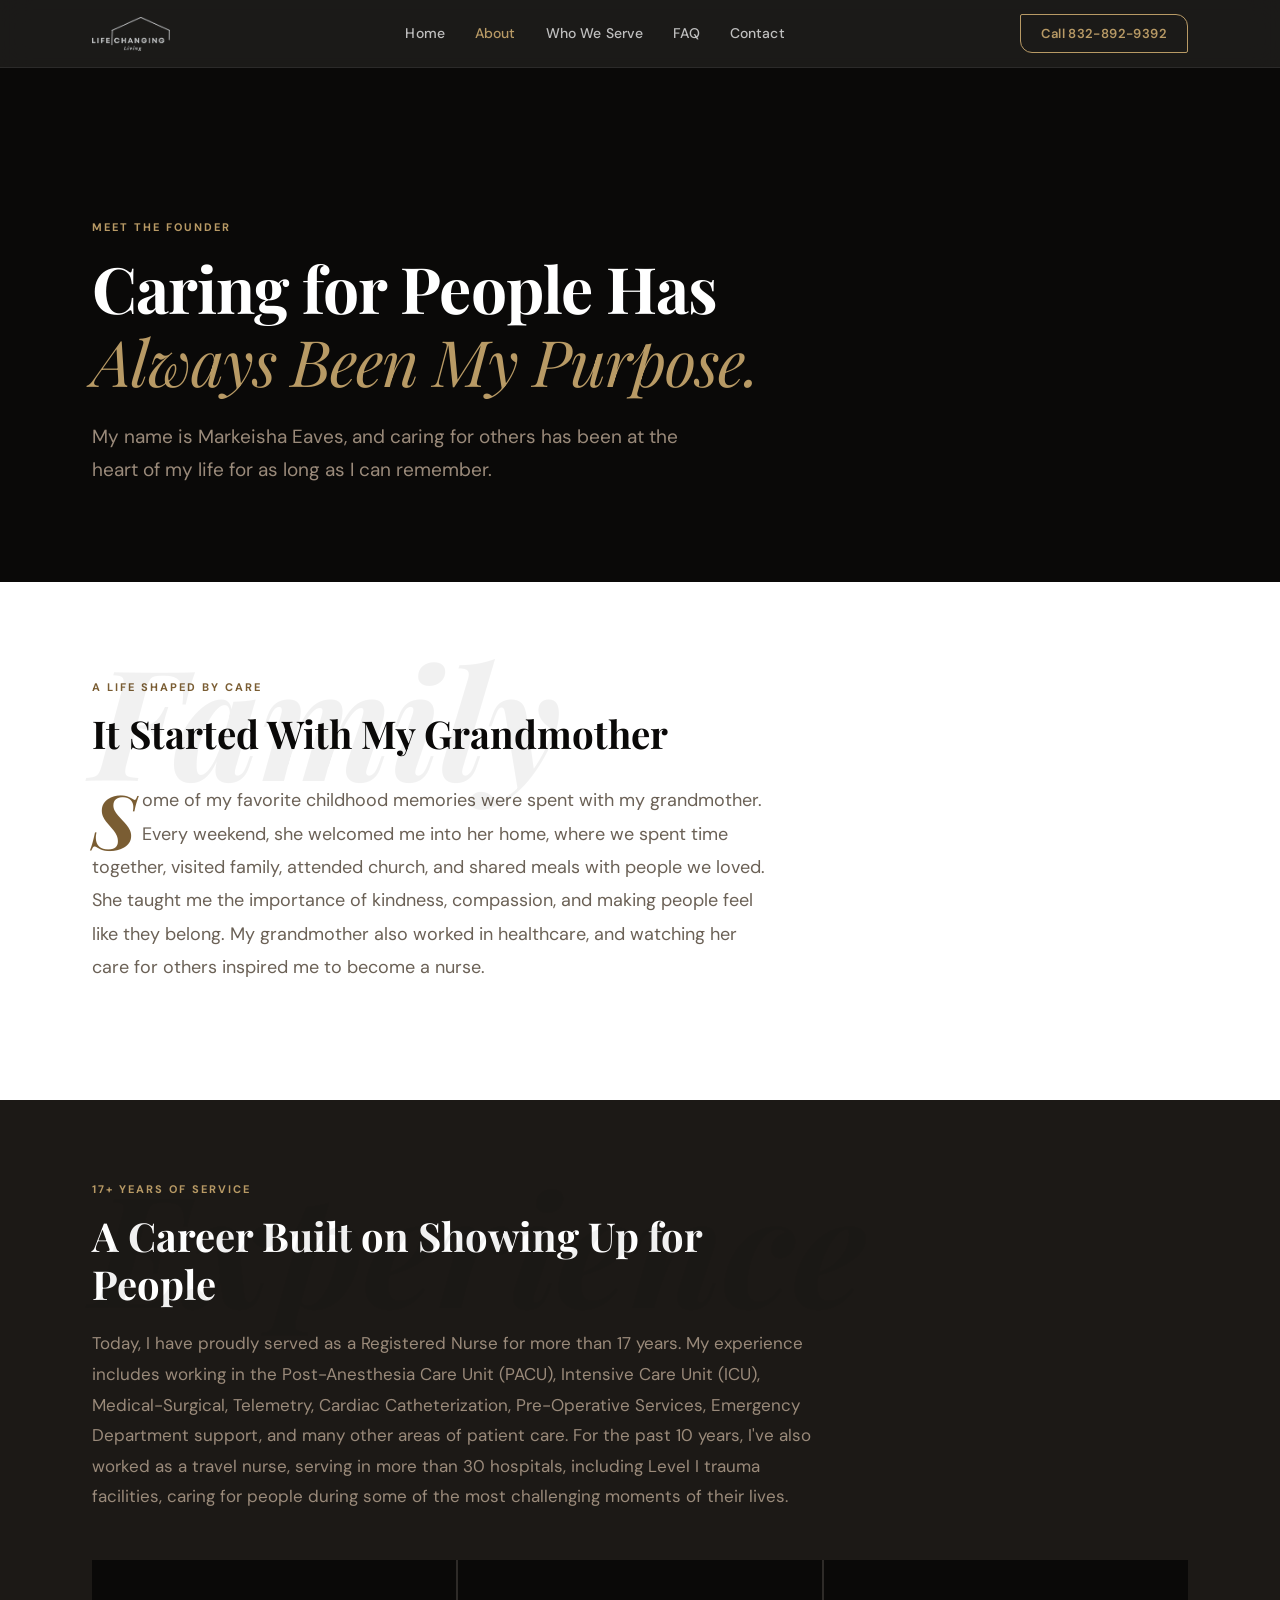
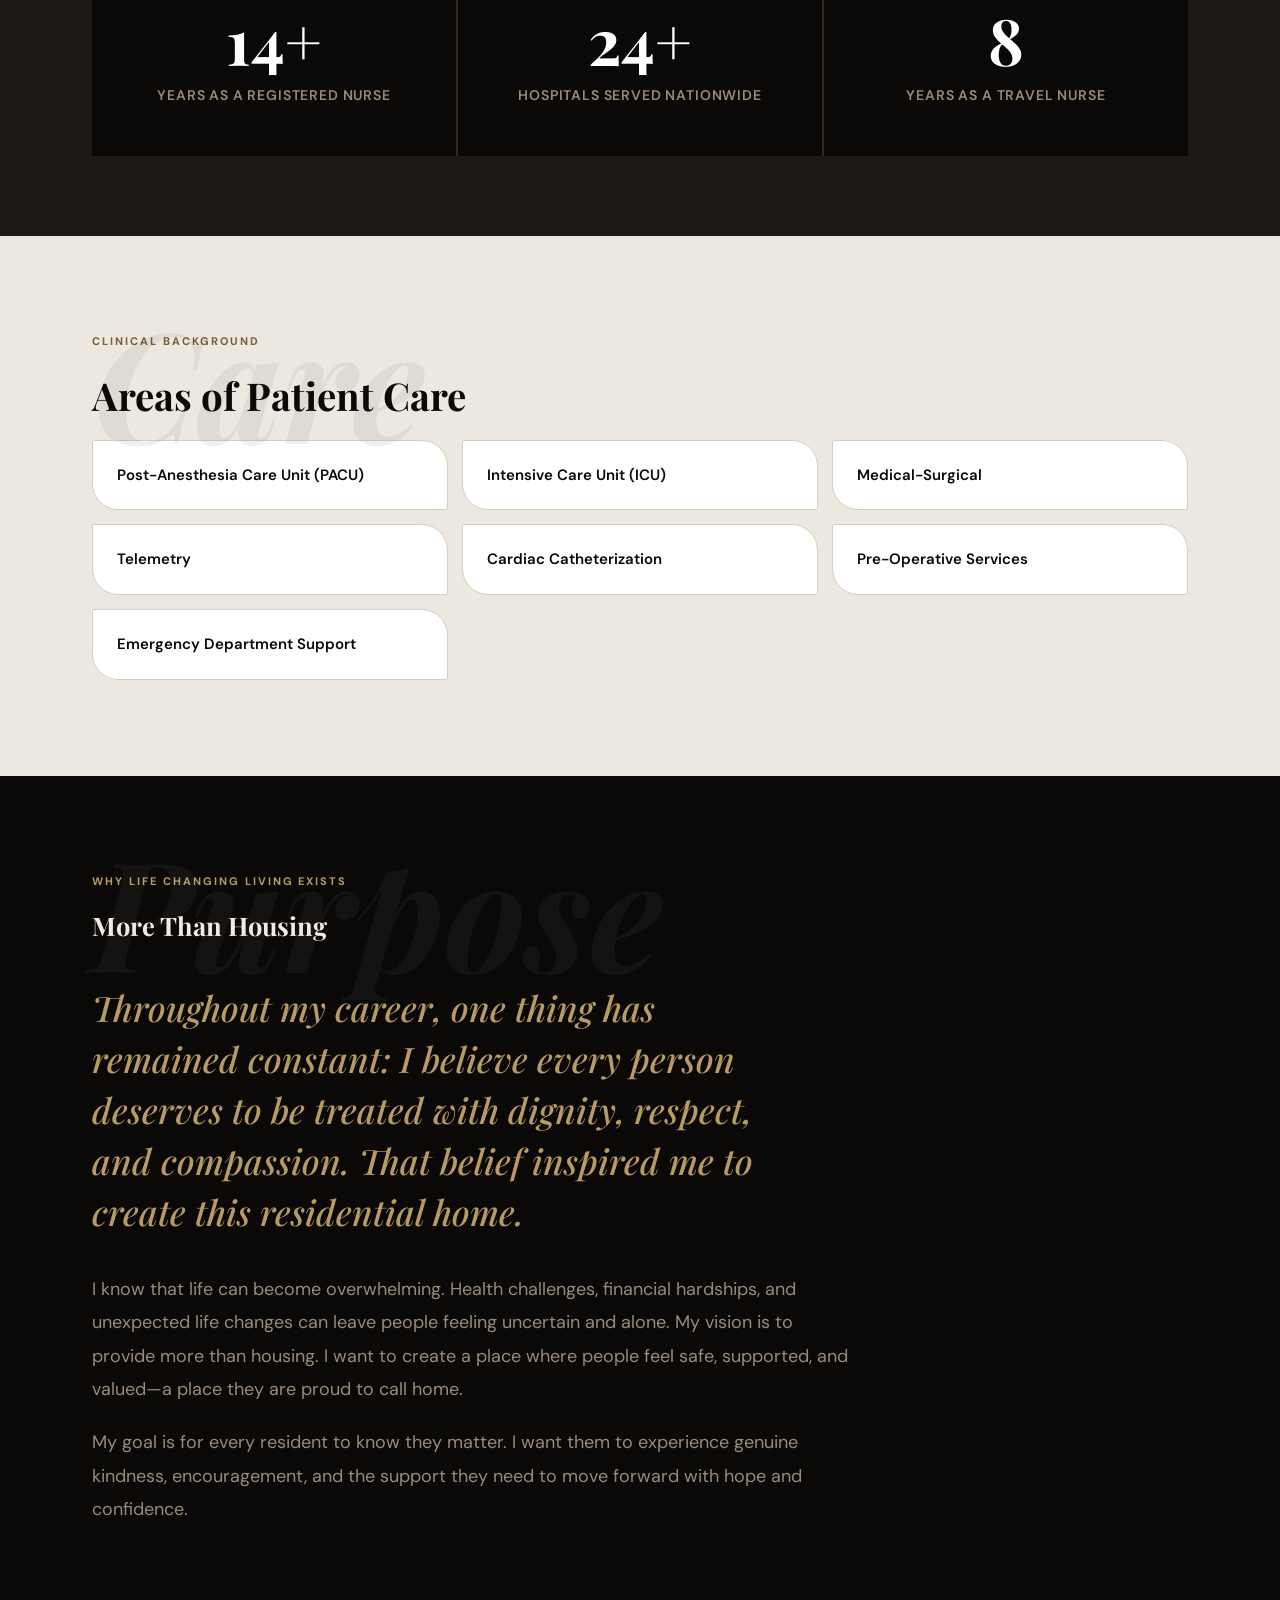
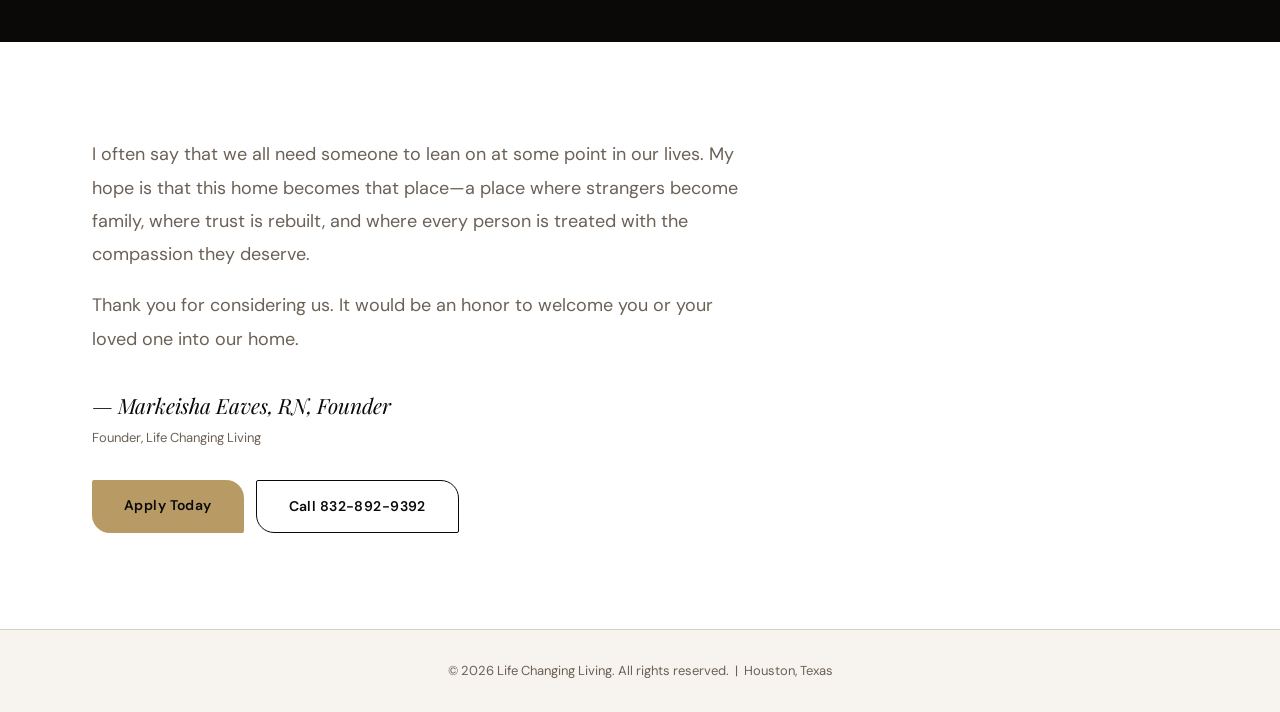
<file: about.html>
<!DOCTYPE html>
<html lang="en">
<head>
<meta charset="UTF-8">
<meta name="viewport" content="width=device-width, initial-scale=1.0">
<title>Meet Markeisha Eaves, RN — Founder | Life Changing Living</title>
<meta name="description" content="Markeisha Eaves, RN has spent 17+ years caring for people at their most vulnerable. Meet the founder of Life Changing Living and the story behind it.">
<link rel="canonical" href="https://www.lifechangingliving.com/about.html">
<meta name="theme-color" content="#0A0908">
<meta property="og:type" content="profile">
<meta property="og:site_name" content="Life Changing Living">
<meta property="og:title" content="Meet Markeisha Eaves, RN — Founder | Life Changing Living">
<meta property="og:description" content="17+ years as a Registered Nurse. The story of why Markeisha Eaves founded Life Changing Living.">
<meta property="og:image" content="https://www.lifechangingliving.com/images/logo.png">
<meta property="og:url" content="https://www.lifechangingliving.com/about.html">
<meta name="twitter:card" content="summary_large_image">
<meta name="twitter:title" content="Meet Markeisha Eaves, RN — Founder | Life Changing Living">
<meta name="twitter:description" content="17+ years as a Registered Nurse. The story of why Markeisha Eaves founded Life Changing Living.">
<link rel="icon" type="image/png" href="images/logo.png">
<link rel="apple-touch-icon" href="images/logo.png">
<link rel="preconnect" href="https://fonts.googleapis.com">
<link rel="preconnect" href="https://fonts.gstatic.com" crossorigin>
<link href="https://fonts.googleapis.com/css2?family=Playfair+Display:ital,wght@0,400;0,500;0,600;0,700;1,400;1,500&family=DM+Sans:opsz,wght@9..40,400;9..40,500;9..40,600;9..40,700&display=swap" rel="stylesheet">
<link rel="stylesheet" href="styles.css">
</head>

<body>

<div id="prog"></div>

<header>
  <nav>
    <a href="lifechangingliving.html#home"><img src="images/logo.png" alt="Life Changing Living" class="logo-img" width="700" height="306"></a>
    <div class="nav-links">
      <a href="lifechangingliving.html#home">Home</a>
      <a href="about.html" class="active">About</a>
      <a href="lifechangingliving.html#serve">Who We Serve</a>
      <a href="lifechangingliving.html#faq">FAQ</a>
      <a href="lifechangingliving.html#contact">Contact</a>
    </div>
    <div class="nav-right">
      <a class="nav-cta" href="lifechangingliving.html#contact">Call<span class="nav-cta-num"> 832-892-9392</span></a>
      <button class="menu-toggle" aria-label="Open menu" aria-expanded="false" aria-controls="mobile-menu">
        <span></span><span></span><span></span>
      </button>
    </div>
  </nav>
</header>

<div class="mobile-menu" id="mobile-menu">
  <button class="mobile-menu-close" aria-label="Close menu">&times;</button>
  <a href="lifechangingliving.html#home">Home</a>
  <a href="about.html" class="active">About</a>
  <a href="lifechangingliving.html#serve">Who We Serve</a>
  <a href="lifechangingliving.html#faq">FAQ</a>
  <a href="lifechangingliving.html#contact">Contact</a>
  <a class="btn btn-gold" href="lifechangingliving.html#contact">Call 832-892-9392</a>
</div>

<main>

<!-- ══ ABOUT HERO ══ -->
<section class="ahero" id="top">
  <div class="wrap">
    <div class="inner">
      <span class="eyebrow rev">Meet the Founder</span>
      <h1 class="rev d1">Caring for People Has <em>Always Been My Purpose.</em></h1>
      <p class="sub rev d2">My name is Markeisha Eaves, and caring for others has been at the heart of my life for as long as I can remember.</p>
    </div>
  </div>
</section>

<!-- ══ GRANDMOTHER STORY ══ -->
<section class="about-story">
  <div class="wrap">
    <div class="inner">
      <span class="eyebrow rev">A life shaped by care</span>
      <h2 class="rev d1 ghost-word" data-ghost="Family">It Started With My Grandmother</h2>
      <p class="lead rev d2">Some of my favorite childhood memories were spent with my grandmother. Every weekend, she welcomed me into her home, where we spent time together, visited family, attended church, and shared meals with people we loved. She taught me the importance of kindness, compassion, and making people feel like they belong. My grandmother also worked in healthcare, and watching her care for others inspired me to become a nurse.</p>
    </div>
  </div>
</section>

<!-- ══ NURSING CAREER / EXPERIENCE ══ -->
<section class="experience">
  <div class="wrap">
    <div class="exp-head">
      <span class="eyebrow rev">17+ years of service</span>
      <h2 class="rev d1 ghost-word" data-ghost="Experience">A Career Built on Showing Up for People</h2>
      <p class="rev d2">Today, I have proudly served as a Registered Nurse for more than 17 years. My experience includes working in the Post-Anesthesia Care Unit (PACU), Intensive Care Unit (ICU), Medical-Surgical, Telemetry, Cardiac Catheterization, Pre-Operative Services, Emergency Department support, and many other areas of patient care. For the past 10 years, I've also worked as a travel nurse, serving in more than 30 hospitals, including Level I trauma facilities, caring for people during some of the most challenging moments of their lives.</p>
    </div>
    <div class="sgrid-stats">
      <div class="stat-cell rev d3">
        <span class="stat-num" data-target="17" data-suffix="+">0+</span>
        <span class="stat-label">Years as a Registered Nurse</span>
      </div>
      <div class="stat-cell rev d4">
        <span class="stat-num" data-target="30" data-suffix="+">0+</span>
        <span class="stat-label">Hospitals Served Nationwide</span>
      </div>
      <div class="stat-cell rev d5">
        <span class="stat-num" data-target="10" data-suffix="">0</span>
        <span class="stat-label">Years as a Travel Nurse</span>
      </div>
    </div>
  </div>
</section>

<!-- ══ AREAS OF CARE ══ -->
<section class="care-areas">
  <div class="wrap">
    <span class="eyebrow rev">Clinical background</span>
    <h2 class="rev d1 ghost-word" data-ghost="Care">Areas of Patient Care</h2>
    <div class="care-grid rev d2">
      <div class="care-tag">Post-Anesthesia Care Unit (PACU)</div>
      <div class="care-tag">Intensive Care Unit (ICU)</div>
      <div class="care-tag">Medical-Surgical</div>
      <div class="care-tag">Telemetry</div>
      <div class="care-tag">Cardiac Catheterization</div>
      <div class="care-tag">Pre-Operative Services</div>
      <div class="care-tag">Emergency Department Support</div>
    </div>
  </div>
</section>

<!-- ══ MISSION / VISION ══ -->
<section class="mission">
  <div class="wrap">
    <div class="inner">
      <span class="eyebrow rev">Why Life Changing Living exists</span>
      <h2 class="rev d1 ghost-word" data-ghost="Purpose">More Than Housing</h2>
      <p class="mquote rev d2">Throughout my career, one thing has remained constant: I believe every person deserves to be treated with dignity, respect, and compassion. That belief inspired me to create this residential home.</p>
      <p class="rev d3">I know that life can become overwhelming. Health challenges, financial hardships, and unexpected life changes can leave people feeling uncertain and alone. My vision is to provide more than housing. I want to create a place where people feel safe, supported, and valued&mdash;a place they are proud to call home.</p>
      <p class="rev d3">My goal is for every resident to know they matter. I want them to experience genuine kindness, encouragement, and the support they need to move forward with hope and confidence.</p>
    </div>
  </div>
</section>

<!-- ══ CLOSING ══ -->
<section class="closing">
  <div class="wrap">
    <div class="inner">
      <p class="rev">I often say that we all need someone to lean on at some point in our lives. My hope is that this home becomes that place&mdash;a place where strangers become family, where trust is rebuilt, and where every person is treated with the compassion they deserve.</p>
      <p class="rev d1">Thank you for considering us. It would be an honor to welcome you or your loved one into our home.</p>
      <div class="sig rev d2">&mdash; Markeisha Eaves, RN, Founder<span>Founder, Life Changing Living</span></div>
      <div class="cta-row rev d3" style="margin-top:32px;">
        <a class="btn btn-gold" href="lifechangingliving.html#contact">Apply Today</a>
        <a class="btn btn-outline-dk" href="tel:8328929392">Call 832-892-9392</a>
      </div>
    </div>
  </div>
</section>

</main>

<footer>
  &copy; 2026 Life Changing Living. All rights reserved. &nbsp;|&nbsp; Houston, Texas
</footer>

<script src="script.js"></script>

</body>
</html>
</file>
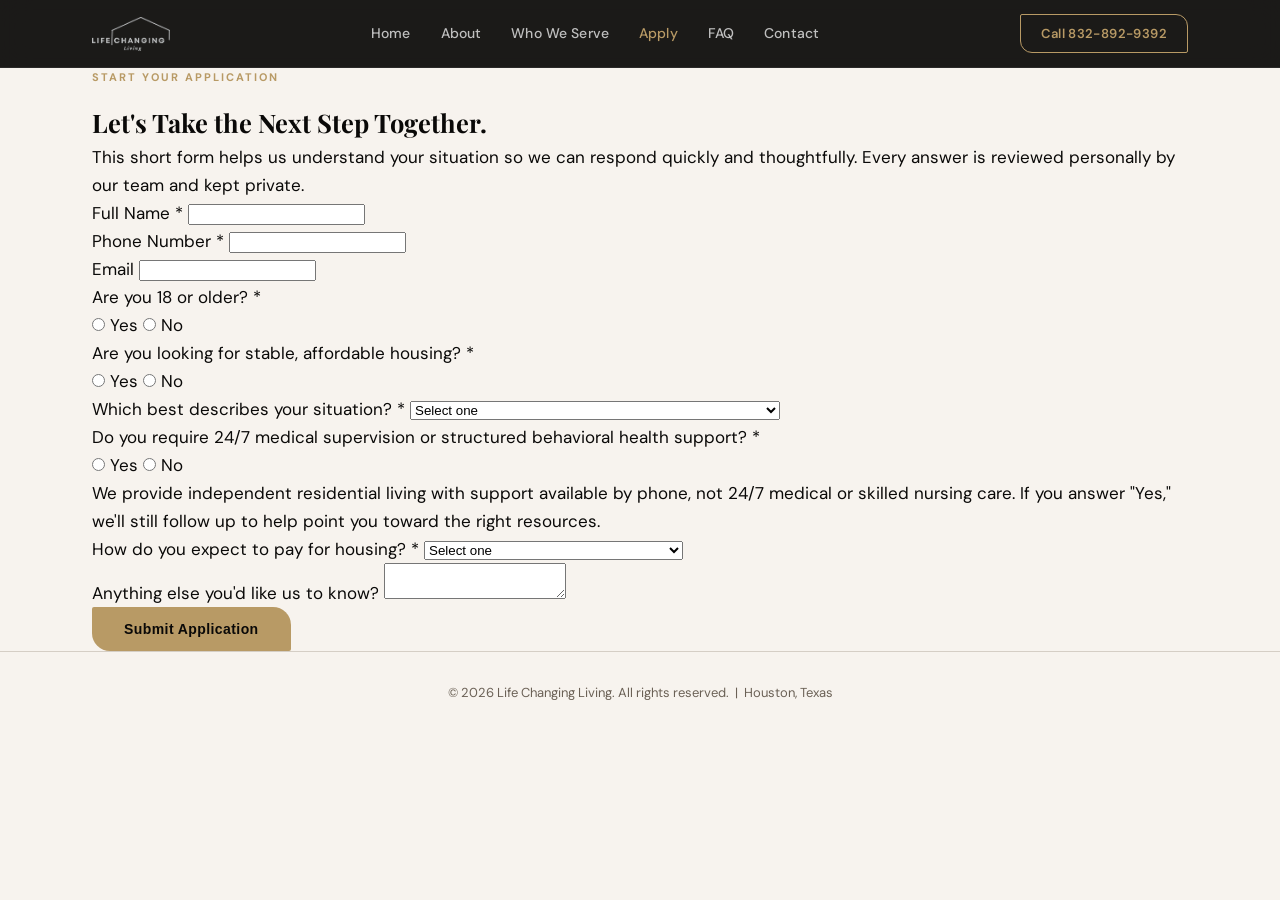
<file: apply.html>
<!DOCTYPE html>
<html lang="en">
<head>
<meta charset="UTF-8">
<meta name="viewport" content="width=device-width, initial-scale=1.0">
<title>Apply — Life Changing Living</title>
<meta name="description" content="Start your application for Life Changing Living, compassionate residential living in Houston, TX. A short form, reviewed personally by our team.">
<link rel="canonical" href="https://www.lifechangingliving.com/apply.html">
<meta name="theme-color" content="#0A0908">
<meta property="og:type" content="website">
<meta property="og:site_name" content="Life Changing Living">
<meta property="og:title" content="Apply — Life Changing Living">
<meta property="og:description" content="Start your application for Life Changing Living, compassionate residential living in Houston, TX.">
<meta property="og:image" content="https://www.lifechangingliving.com/images/logo.png">
<meta property="og:url" content="https://www.lifechangingliving.com/apply.html">
<meta name="twitter:card" content="summary_large_image">
<meta name="twitter:title" content="Apply — Life Changing Living">
<meta name="twitter:description" content="Start your application for Life Changing Living, compassionate residential living in Houston, TX.">
<link rel="icon" type="image/png" href="images/logo.png">
<link rel="apple-touch-icon" href="images/logo.png">
<link rel="preconnect" href="https://fonts.googleapis.com">
<link rel="preconnect" href="https://fonts.gstatic.com" crossorigin>
<link href="https://fonts.googleapis.com/css2?family=Playfair+Display:ital,wght@0,400;0,500;0,600;0,700;1,400;1,500&family=DM+Sans:opsz,wght@9..40,400;9..40,500;9..40,600;9..40,700&display=swap" rel="stylesheet">
<link rel="stylesheet" href="styles.css">
</head>

<body>

<div id="prog"></div>

<header>
  <nav>
    <a href="lifechangingliving.html#home"><img src="images/logo.png" alt="Life Changing Living" class="logo-img" width="700" height="306"></a>
    <div class="nav-links">
      <a href="lifechangingliving.html#home">Home</a>
      <a href="about.html">About</a>
      <a href="lifechangingliving.html#serve">Who We Serve</a>
      <a href="apply.html" class="active">Apply</a>
      <a href="lifechangingliving.html#faq">FAQ</a>
      <a href="lifechangingliving.html#contact">Contact</a>
    </div>
    <div class="nav-right">
      <a class="nav-cta" href="lifechangingliving.html#contact">Call<span class="nav-cta-num"> 832-892-9392</span></a>
      <button class="menu-toggle" aria-label="Open menu" aria-expanded="false" aria-controls="mobile-menu">
        <span></span><span></span><span></span>
      </button>
    </div>
  </nav>
</header>

<div class="mobile-menu" id="mobile-menu">
  <button class="mobile-menu-close" aria-label="Close menu">&times;</button>
  <a href="lifechangingliving.html#home">Home</a>
  <a href="about.html">About</a>
  <a href="lifechangingliving.html#serve">Who We Serve</a>
  <a href="apply.html" class="active">Apply</a>
  <a href="lifechangingliving.html#faq">FAQ</a>
  <a href="lifechangingliving.html#contact">Contact</a>
  <a class="btn btn-gold" href="lifechangingliving.html#contact">Call 832-892-9392</a>
</div>

<main>

<!-- ══ APPLY HERO ══ -->
<section class="apply-hero">
  <div class="wrap">
    <div class="inner">
      <span class="eyebrow rev">Start your application</span>
      <h1 class="rev d1">Let's Take the Next Step Together.</h1>
      <p class="sub rev d2">This short form helps us understand your situation so we can respond quickly and thoughtfully. Every answer is reviewed personally by our team and kept private.</p>
    </div>
  </div>
</section>

<!-- ══ APPLICATION FORM ══ -->
<section class="apply-section">
  <div class="wrap">
    <form class="apply-form-card rev" id="apply-form">

      <div class="field">
        <label for="f-name">Full Name <span class="form-required">*</span></label>
        <input type="text" id="f-name" name="full_name" required>
      </div>

      <div class="field">
        <label for="f-phone">Phone Number <span class="form-required">*</span></label>
        <input type="tel" id="f-phone" name="phone" required>
      </div>

      <div class="field">
        <label for="f-email">Email</label>
        <input type="email" id="f-email" name="email">
      </div>

      <div class="field">
        <label>Are you 18 or older? <span class="form-required">*</span></label>
        <div class="radio-group">
          <label class="radio-option"><input type="radio" name="is_adult" value="yes" required> Yes</label>
          <label class="radio-option"><input type="radio" name="is_adult" value="no"> No</label>
        </div>
      </div>

      <div class="field">
        <label>Are you looking for stable, affordable housing? <span class="form-required">*</span></label>
        <div class="radio-group">
          <label class="radio-option"><input type="radio" name="seeking_stable_housing" value="yes" required> Yes</label>
          <label class="radio-option"><input type="radio" name="seeking_stable_housing" value="no"> No</label>
        </div>
      </div>

      <div class="field">
        <label for="f-situation">Which best describes your situation? <span class="form-required">*</span></label>
        <select id="f-situation" name="situation" required>
          <option value="" disabled selected>Select one</option>
          <option value="fixed_income">Living on a fixed income</option>
          <option value="post_incarceration">Rebuilding after incarceration</option>
          <option value="mental_health_recovery">Navigating mental health recovery</option>
          <option value="health_or_life_transition">Recovering from health challenges or a major life transition</option>
          <option value="other">Other</option>
        </select>
      </div>

      <div class="field">
        <label>Do you require 24/7 medical supervision or structured behavioral health support? <span class="form-required">*</span></label>
        <div class="radio-group">
          <label class="radio-option"><input type="radio" name="needs_247_care" value="yes" required> Yes</label>
          <label class="radio-option"><input type="radio" name="needs_247_care" value="no"> No</label>
        </div>
        <p class="hint">We provide independent residential living with support available by phone, not 24/7 medical or skilled nursing care. If you answer "Yes," we'll still follow up to help point you toward the right resources.</p>
      </div>

      <div class="field">
        <label for="f-funding">How do you expect to pay for housing? <span class="form-required">*</span></label>
        <select id="f-funding" name="funding_source" required>
          <option value="" disabled selected>Select one</option>
          <option value="social_security">Social Security</option>
          <option value="ssi">Supplemental Security Income (SSI)</option>
          <option value="ssdi">Social Security Disability Income (SSDI)</option>
          <option value="pension">Retirement / Pension</option>
          <option value="railroad">Railroad Benefits</option>
          <option value="survivor_spouse">Survivor Spouse Benefits</option>
          <option value="disabled_adult">Disabled Adult Benefits</option>
          <option value="veterans">Veterans Benefits</option>
          <option value="private_pay">Private Pay / Cash</option>
          <option value="not_sure">Not sure yet</option>
        </select>
      </div>

      <div class="field">
        <label for="f-notes">Anything else you'd like us to know?</label>
        <textarea id="f-notes" name="notes"></textarea>
      </div>

      <div class="apply-submit-row">
        <button type="submit" class="btn btn-gold">Submit Application</button>
      </div>

      <div class="form-status" id="apply-form-status"></div>
    </form>
  </div>
</section>

</main>

<footer>
  &copy; 2026 Life Changing Living. All rights reserved. &nbsp;|&nbsp; Houston, Texas
</footer>

<script src="script.js"></script>

</body>
</html>
</file>
<file: styles.css>
:root{
  --ink:#0A0908; --ink2:#1C1916;
  --white:#FFFFFF; --cream:#F7F3EE; --cream2:#EDE8DF;
  --gray:#6B6156; --line:#D5CEC5; --line-dk:rgba(255,255,255,0.12);
  --gold:#B89A65; --gold-h:#9A7E50; --gold-dk:#7A5D33;
  --on-dk:#F0EBE3; --on-dk2:#9A8A7A;
  --max:1160px;
}
*,*::before,*::after{box-sizing:border-box;margin:0;}
html{scroll-behavior:smooth;}
body{
  font-family:'DM Sans',sans-serif; font-size:17px; line-height:1.65;
  color:var(--ink); background:var(--cream); -webkit-font-smoothing:antialiased;
}
h1,h2,h3{font-family:'Playfair Display',serif;}
a{color:inherit;}
img{max-width:100%;display:block;}
.wrap{max-width:var(--max);margin:0 auto;padding:0 32px;}

/* scroll progress bar */
#prog{position:fixed;top:0;left:0;height:3px;background:var(--gold);width:0;z-index:999;transition:width 0.1s linear;}

/* nav */
header{
  position:sticky;top:0;z-index:40;
  background:rgba(10,9,8,0.93);
  backdrop-filter:blur(14px);-webkit-backdrop-filter:blur(14px);
  border-bottom:1px solid rgba(255,255,255,0.07);
}
nav{
  display:flex;align-items:center;justify-content:space-between;
  padding:14px 32px;max-width:var(--max);margin:0 auto;
}
.logo-img{height:34px;width:auto;display:block;filter:invert(1);}
.nav-links{display:flex;gap:30px;}
.nav-links a{
  text-decoration:none;color:rgba(255,255,255,0.72);
  font-size:14px;font-weight:500;transition:color .2s;letter-spacing:.01em;
}
.nav-links a:hover{color:#fff;}
.nav-links a.active{color:var(--gold);}
.nav-right{display:flex;align-items:center;gap:20px;}
.nav-cta{
  border:1px solid var(--gold);color:var(--gold);padding:8px 20px;
  font-size:13px;font-weight:600;text-decoration:none;letter-spacing:.03em;
  transition:background .2s,color .2s;
  border-radius:2px 12px 2px 12px;
}

/* ── MOBILE MENU ── */
.menu-toggle{
  display:none;background:none;border:none;cursor:pointer;padding:8px;
  flex-direction:column;justify-content:center;gap:5px;width:36px;height:36px;
}
.menu-toggle span{display:block;width:100%;height:2px;background:#fff;transition:transform .3s ease,opacity .2s ease;}
.menu-toggle.open span:nth-child(1){transform:translateY(7px) rotate(45deg);}
.menu-toggle.open span:nth-child(2){opacity:0;}
.menu-toggle.open span:nth-child(3){transform:translateY(-7px) rotate(-45deg);}
.mobile-menu{
  position:fixed;inset:0;z-index:100;
  background:rgba(10,9,8,0.98);
  display:flex;flex-direction:column;align-items:center;justify-content:center;gap:26px;
  opacity:0;pointer-events:none;transform:translateY(-10px);
  transition:opacity .3s ease,transform .3s ease;
}
.mobile-menu.open{opacity:1;pointer-events:auto;transform:translateY(0);}
.mobile-menu-close{
  position:absolute;top:20px;right:20px;background:none;border:none;
  color:#fff;font-size:34px;line-height:1;cursor:pointer;padding:10px;
}
.mobile-menu a{
  font-family:'Playfair Display',serif;font-size:26px;font-weight:500;
  color:#fff;text-decoration:none;letter-spacing:.01em;
}
.mobile-menu a:hover,.mobile-menu a.active{color:var(--gold);}
.mobile-menu a.btn{
  font-family:'DM Sans',sans-serif;font-size:14px;margin-top:10px;
}
body.menu-open{overflow:hidden;}
@media(max-width:900px){
  .menu-toggle{display:flex;}
}
.nav-cta:hover{background:var(--gold);color:var(--ink);}

/* Gold on light backgrounds fails WCAG AA (2.2-2.7:1) — use a darker shade there */
.features .eyebrow,.founder .eyebrow,.why .eyebrow,.steps .eyebrow,.contact .eyebrow,
.about-story .eyebrow,.care-areas .eyebrow{color:var(--gold-dk);}

/* buttons — same carved-corner signature as the photo shapes: one arch
   corner pair (top-right/bottom-left), sharp on the other pair */
.btn{
  display:inline-block;text-decoration:none;font-weight:600;
  font-size:14px;padding:14px 32px;letter-spacing:.03em;
  border-radius:2px 18px 2px 18px;
  transition:transform .2s,box-shadow .2s,background .2s,color .2s;border:none;cursor:pointer;
}
.btn-gold{background:var(--gold);color:var(--ink);}
.btn-gold:hover{background:var(--gold-h);transform:translateY(-2px);box-shadow:0 8px 28px rgba(184,154,101,.4);}
.btn-outline-lt{border:1px solid rgba(255,255,255,.45);color:#fff;background:transparent;}
.btn-outline-lt:hover{background:rgba(255,255,255,.1);transform:translateY(-2px);}
.btn-outline-dk{border:1px solid var(--ink);color:var(--ink);background:transparent;}
.btn-outline-dk:hover{background:var(--ink);color:var(--cream);transform:translateY(-2px);}
.cta-row{display:flex;gap:12px;flex-wrap:wrap;}

/* eyebrow */
.eyebrow{
  font-family:'DM Sans',sans-serif;font-size:11px;font-weight:700;
  letter-spacing:.18em;text-transform:uppercase;color:var(--gold);
  display:block;margin-bottom:14px;
}

/* reveal */
.rev{opacity:0;transform:translateY(22px);transition:opacity .75s cubic-bezier(.2,.8,.2,1),transform .75s cubic-bezier(.2,.8,.2,1);}
.rev.in{opacity:1;transform:translateY(0);}
.d1{transition-delay:.1s;}.d2{transition-delay:.2s;}.d3{transition-delay:.3s;}.d4{transition-delay:.4s;}.d5{transition-delay:.5s;}
@media(prefers-reduced-motion:reduce){.rev{opacity:1;transform:none;transition:none;}}

/* ── HERO ── */
.hero{
  position:relative;height:100vh;min-height:640px;
  display:flex;align-items:flex-end;overflow:hidden;
}
.hvid{position:absolute;inset:0;z-index:0;overflow:hidden;}
.hvid iframe{
  position:absolute;top:50%;left:50%;
  width:177.78vh;height:56.25vw;
  min-width:100%;min-height:100%;
  transform:translate(-50%,-50%);
  pointer-events:none;border:none;
}
.hovl{
  position:absolute;inset:0;z-index:1;
  background:linear-gradient(to bottom, rgba(0,0,0,0.55) 0%, rgba(0,0,0,0.15) 25%, rgba(8,6,4,.12) 50%, rgba(8,6,4,.78) 75%, rgba(8,6,4,.93) 100%);
}
.hcontent{
  position:relative;z-index:2;width:100%;
  padding:0 32px 80px;max-width:calc(var(--max) + 64px);margin:0 auto;
}
.hero h1{
  font-size:clamp(2.6rem,5.8vw,5.2rem);font-weight:700;
  line-height:1.06;color:#fff;letter-spacing:-.02em;
  max-width:820px;margin-bottom:20px;
}
.hero h1 em{font-style:italic;font-weight:400;}
.hero .sub{
  font-size:17px;color:rgba(255,255,255,.8);
  max-width:520px;margin-bottom:16px;line-height:1.65;
}
.hero-loc{
  display:inline-flex;align-items:center;gap:8px;
  color:var(--gold);font-size:13px;font-weight:600;
  letter-spacing:.05em;margin-bottom:32px;
}
.hero-loc::before{content:"";font-size:14px;}

/* ── PAIN ── */
.pain{background:var(--ink2);color:var(--on-dk);padding:96px 0;}
.pain .sh{max-width:640px;margin-bottom:52px;}
.pain h2{font-size:clamp(1.9rem,3.2vw,2.7rem);color:#fff;margin-top:10px;line-height:1.2;}
.pcards{display:grid;grid-template-columns:repeat(3,1fr);gap:20px;margin-bottom:60px;}
.pcard{
  border:1px solid var(--line-dk);padding:32px;
  border-radius:0 48px 0 48px / 0 36px 0 36px;
  transition:border-color .3s,transform .3s;
}
.pcard:hover{border-color:rgba(255,255,255,.28);transform:translateY(-4px);}
.pcard-accent{width:32px;height:2px;background:var(--gold);margin-bottom:20px;}
.pcard h3{font-family:'DM Sans',sans-serif;font-size:16px;font-weight:700;color:#fff;margin-bottom:10px;}
.pcard p{font-size:14.5px;color:var(--on-dk2);line-height:1.65;}
.pquote{
  border-top:1px solid rgba(255,255,255,.14);padding-top:52px;
  font-family:'Playfair Display',serif;font-style:italic;font-weight:500;
  font-size:clamp(1.4rem,2.8vw,2.1rem);color:#fff;max-width:800px;line-height:1.45;
}

/* ── FEATURES ── */
.features{background:var(--cream);padding:96px 0;}
.features .sh{max-width:580px;margin-bottom:52px;}
.features h2{font-size:clamp(1.9rem,3vw,2.5rem);margin-top:10px;line-height:1.2;color:var(--ink);}
.fgrid{display:grid;grid-template-columns:repeat(3,1fr);gap:18px;}
.fcard{
  background:var(--white);border:1px solid var(--line);padding:30px;
  transition:box-shadow .3s,transform .3s;
}
.fcard:hover{box-shadow:0 12px 40px rgba(10,9,8,.1);transform:translateY(-4px);}
.fnum{
  font-family:'Playfair Display',serif;font-size:52px;font-weight:700;
  color:var(--line);line-height:1;margin-bottom:14px;
}
.fcard h3{font-family:'DM Sans',sans-serif;font-size:15px;font-weight:700;margin-bottom:8px;color:var(--ink);}
.fcard p{font-size:14px;color:var(--gray);line-height:1.65;}

/* ── DAILY LIFE ── */
.daily{background:var(--ink);color:var(--on-dk);padding:96px 0;}
.daily .inner{max-width:720px;}
.daily h2{font-size:clamp(1.9rem,3.2vw,2.7rem);color:#fff;margin-top:10px;margin-bottom:24px;line-height:1.2;}
.daily p{font-size:17px;color:var(--on-dk2);line-height:1.8;margin-bottom:18px;}
.daily-closer{
  font-family:'Playfair Display',serif;font-style:italic;
  font-size:clamp(1.3rem,2.4vw,1.85rem);color:var(--gold);
  margin:32px 0 44px;line-height:1.45;
}

/* ── FOUNDER ── */
.founder{background:var(--white);padding:96px 0;}
.founder .inner{max-width:660px;}
.founder h2{font-size:clamp(1.9rem,3vw,2.4rem);margin-top:10px;margin-bottom:22px;color:var(--ink);}
.founder p{font-size:17px;color:var(--gray);line-height:1.8;margin-bottom:16px;}
.sig{font-family:'Playfair Display',serif;font-style:italic;font-size:19px;margin-top:26px;color:var(--ink);}
.sig span{display:block;font-style:normal;font-family:'DM Sans',sans-serif;font-size:13px;color:var(--gray);margin-top:4px;}

/* ── SERVE ── */
.serve{background:var(--ink2);color:var(--on-dk);padding:96px 0;}
.serve h2{font-size:clamp(1.9rem,3.2vw,2.7rem);color:#fff;margin-top:10px;margin-bottom:40px;line-height:1.2;}
.sgrid{display:grid;grid-template-columns:1fr 1fr;gap:1px;background:rgba(255,255,255,.1);margin-bottom:44px;}
.sitem{background:var(--ink2);padding:24px 28px;display:flex;align-items:flex-start;gap:12px;transition:background .25s;}
.sitem:hover{background:#12100D;}
.sdash{color:var(--gold);font-size:18px;flex-shrink:0;margin-top:2px;}
.sitem p{font-size:15.5px;color:var(--on-dk);line-height:1.5;}
.notbox{border:1px solid rgba(255,255,255,.14);padding:28px 30px;max-width:680px;border-radius:0 56px 0 56px / 0 42px 0 42px;}
.notbox .nlbl{font-size:11px;letter-spacing:.12em;text-transform:uppercase;color:var(--gold);margin-bottom:10px;display:block;font-weight:700;}
.notbox p{font-size:15px;color:var(--on-dk2);line-height:1.65;}

/* ── WHY ── */
.why{background:var(--cream2);padding:96px 0;}
.why h2{font-size:clamp(1.9rem,3vw,2.5rem);margin-top:10px;margin-bottom:48px;color:var(--ink);}

/* ── STEPS ── */
.steps{background:var(--cream);padding:96px 0;}
.steps h2{font-size:clamp(1.9rem,3vw,2.5rem);margin-top:10px;margin-bottom:52px;color:var(--ink);}
.stepgrid{display:grid;grid-template-columns:repeat(4,1fr);gap:0;position:relative;}
.stepline{position:absolute;top:32px;left:8%;right:8%;height:1px;background:var(--line);z-index:0;}
.step{position:relative;padding-right:20px;}
.stepnum{
  width:64px;height:64px;border-radius:50%;background:var(--cream);
  border:1px solid var(--ink);display:flex;align-items:center;justify-content:center;
  font-family:'Playfair Display',serif;font-size:20px;font-weight:500;
  margin-bottom:18px;position:relative;z-index:1;
}
.step h3{font-family:'DM Sans',sans-serif;font-size:15px;font-weight:700;margin-bottom:8px;color:var(--ink);}
.step p{font-size:14px;color:var(--gray);}

/* ── FAQ ── */
.faq{background:var(--ink);color:var(--on-dk);padding:96px 0;}
.faq h2{font-size:clamp(1.9rem,3vw,2.5rem);color:#fff;margin-top:10px;margin-bottom:48px;max-width:540px;line-height:1.2;}
.faqlist{max-width:740px;}
.faqitem{border-bottom:1px solid rgba(255,255,255,.12);}
.faqq{
  width:100%;text-align:left;background:none;border:none;cursor:pointer;
  padding:22px 0;display:flex;justify-content:space-between;align-items:center;
  font-family:'DM Sans',sans-serif;font-size:16px;font-weight:600;
  color:#fff;gap:16px;transition:color .2s;
}
.faqq:hover{color:var(--gold);}
.faqicon{font-size:22px;color:var(--gold);flex-shrink:0;transition:transform .3s;line-height:1;}
.faqitem.open .faqicon{transform:rotate(45deg);}
.faqa{
  overflow:hidden;max-height:0;transition:max-height .4s ease,padding-bottom .3s;
  font-size:15.5px;color:var(--on-dk2);line-height:1.75;padding-bottom:0;
}
.faqitem.open .faqa{max-height:500px;padding-bottom:22px;}

/* ── CONTACT ── */
.contact{background:var(--cream);padding:96px 0;}
.cgrid{display:grid;grid-template-columns:1fr 1fr;gap:64px;align-items:start;}
.contact h2{font-size:clamp(2rem,3.5vw,3rem);margin-top:10px;margin-bottom:18px;line-height:1.1;color:var(--ink);}
.contact .lede{font-size:17px;color:var(--gray);margin-bottom:28px;max-width:440px;line-height:1.7;}
.values{list-style:none;padding:0;display:flex;flex-wrap:wrap;gap:8px;}
.values li{border:1px solid var(--ink);padding:6px 14px;font-size:13px;font-weight:600;border-radius:30px;letter-spacing:.02em;}
.ccard{background:var(--ink);padding:40px;border-radius:0 56px 0 56px / 0 42px 0 42px;}
.crow{padding:16px 0;border-top:1px solid rgba(255,255,255,.1);}
.crow:first-child{border-top:none;padding-top:0;}
.clbl{font-size:11px;letter-spacing:.12em;text-transform:uppercase;color:var(--on-dk2);margin-bottom:4px;font-weight:600;}
.cval{font-size:18px;font-family:'Playfair Display',serif;color:var(--on-dk);}
.cnote{font-size:13px;color:var(--on-dk2);margin-top:4px;line-height:1.5;}
.ccard .btn-gold{width:100%;text-align:center;margin-top:20px;display:block;}

footer{padding:30px 0;text-align:center;font-size:13px;color:var(--gray);border-top:1px solid var(--line);background:var(--cream);}

/* ── RESPONSIVE ── */
@media(max-width:900px){
  .nav-links{display:none;}
  .pcards{grid-template-columns:1fr;}
  .fgrid{grid-template-columns:1fr;}
  .sgrid{grid-template-columns:1fr;}
  .stepgrid{grid-template-columns:1fr 1fr;row-gap:36px;}
  .stepline{display:none;}
  .cgrid{grid-template-columns:1fr;gap:36px;}
}
@media(max-width:560px){
  .wrap{padding:0 20px;}
  .stepgrid{grid-template-columns:1fr;}
  .hero h1{font-size:2.2rem;}
  .pain,.features,.daily,.founder,.serve,.why,.steps,.faq,.contact{padding:68px 0;}
  .hcontent{padding:0 20px 56px;}
  nav{padding:14px 20px;}
}
@media(max-width:380px){
  .nav-cta{padding:8px 14px;}
  .nav-cta-num{display:none;}
}

/* ── STATS ── */
.stats{background:var(--ink);color:var(--on-dk);padding:72px 0;border-top:1px solid rgba(255,255,255,.08);}
.sgrid-stats{display:grid;grid-template-columns:repeat(3,1fr);gap:2px;background:rgba(255,255,255,.08);}
.stat-cell{background:var(--ink);padding:48px 40px;text-align:center;}
.stat-num{
  font-family:"Playfair Display",serif;font-size:clamp(3rem,5vw,4.5rem);
  font-weight:700;color:#fff;line-height:1;display:block;margin-bottom:8px;
}
.stat-label{font-size:14px;color:var(--on-dk2);letter-spacing:.06em;text-transform:uppercase;font-weight:600;}
@media(max-width:560px){.sgrid-stats{grid-template-columns:1fr;}}

/* ── TRUST BADGES ── */
.trust{background:var(--cream2);padding:56px 0;border-bottom:1px solid var(--line);}
.tbadges{display:flex;justify-content:center;flex-wrap:wrap;gap:40px;}
.tbadge{display:flex;align-items:center;gap:12px;}
.tbadge svg{flex-shrink:0;color:var(--gold);}
.tbadge span{font-size:14px;font-weight:600;color:var(--ink);letter-spacing:.02em;}
@media(max-width:560px){.tbadges{gap:24px;}.tbadge span{font-size:13px;}}

/* ── VIDEO SPLIT SECTION ──
   Landscape (16:9) embed as a full-bleed background — same proven cover
   technique as the hero video: size by both vw/vh with min-width/min-height
   100%, so whichever axis is the constraint always fills the container. */
.vidsplit{
  position:relative;min-height:80vh;
  display:flex;align-items:center;
  overflow:hidden;background:var(--ink);
}
.vidsplit-bg{position:absolute;inset:0;z-index:0;overflow:hidden;}
.vidsplit-bg iframe{
  position:absolute;top:50%;left:50%;
  width:177.78vh;height:56.25vw;
  min-width:100%;min-height:100%;
  transform:translate(-50%,-50%);
  pointer-events:none;border:none;
}
.vidsplit-overlay{
  position:absolute;inset:0;z-index:1;
  background:linear-gradient(
    135deg,
    rgba(8,6,4,.88) 0%,
    rgba(8,6,4,.75) 40%,
    rgba(8,6,4,.55) 70%,
    rgba(8,6,4,.4) 100%
  );
}
.vidsplit-text{
  position:relative;z-index:2;
  max-width:var(--max);margin:0 auto;
  padding:100px 32px;width:100%;
}
.vidsplit-text-inner{max-width:520px;}
.vidsplit-text h2{
  font-size:clamp(2.2rem,4vw,3.6rem);color:#fff;
  margin-top:12px;margin-bottom:24px;line-height:1.08;
  letter-spacing:-.015em;
}
.vidsplit-text p{
  font-size:18px;color:rgba(255,255,255,.8);
  line-height:1.8;margin-bottom:16px;max-width:520px;
}
.vidsplit-text .gold-line{width:56px;height:3px;background:var(--gold);margin-bottom:28px;}
@media(max-width:900px){
  .vidsplit{min-height:60vh;}
  .vidsplit-text{padding:72px 32px;}
  .vidsplit-text-inner{max-width:100%;}
}
@media(max-width:560px){
  .vidsplit{min-height:50vh;}
  .vidsplit-text{padding:56px 20px;}
}

/* ── FEATURES PHOTO SPLIT ── */
.feat-outer{display:grid;grid-template-columns:1fr 480px;gap:0;align-items:stretch;}
.feat-photo{position:relative;overflow:hidden;min-height:600px;}
.feat-photo img{
  position:absolute;top:0;left:0;width:100%;height:100%;
  object-fit:cover;object-position:center 20%;
  transition:transform .6s ease;
}
.feat-photo:hover img{transform:scale(1.035);}
.feat-cards-col,.why-cards-col{padding:56px 44px;background:var(--cream2);}
/* Both sidebars (480px / 440px) are too narrow for a 3-up grid (was ~140px
   per column) — stack as a divided list instead, number beside heading. */
.feat-cards-col .fgrid,.why-cards-col .fgrid{display:flex;flex-direction:column;gap:0;}
.feat-cards-col .fcard,.why-cards-col .fcard{
  display:flex;gap:18px;align-items:flex-start;
  background:transparent;border:none;border-top:1px solid var(--line);
  padding:24px 0;box-shadow:none;transform:none;
}
.feat-cards-col .fcard:first-child,.why-cards-col .fcard:first-child{border-top:none;padding-top:0;}
.feat-cards-col .fcard:hover,.why-cards-col .fcard:hover{box-shadow:none;transform:none;}
.feat-cards-col .fnum,.why-cards-col .fnum{
  font-size:26px;color:var(--gold-dk);flex-shrink:0;width:34px;margin-bottom:0;
}
.feat-cards-col .fcard-body h3,.why-cards-col .fcard-body h3{margin-bottom:8px;}
.feat-cards-col .cta-row,.why-cards-col .cta-row{padding:32px 0 0;}
@media(max-width:900px){.feat-cards-col,.why-cards-col{padding:44px 32px;}}
@media(max-width:900px){
  .feat-outer{grid-template-columns:1fr;}
  .feat-photo{min-height:360px;position:relative;}
  .feat-photo img{position:relative;width:100%;height:360px;object-fit:cover;}
}
.pill{
  background:rgba(255,255,255,0.1); border:1px solid rgba(255,255,255,0.2);
  color:rgba(255,255,255,0.9); padding:14px 18px; border-radius:4px;
  font-size:14px; backdrop-filter:blur(4px); max-width:260px;
  display:flex; flex-direction:column; gap:6px;
}
.pill strong{ font-weight:700; font-size:15px; color:#fff; }
.pill span{ font-size:13px; color:rgba(255,255,255,0.75); line-height:1.5; }
.hero-pills{ display:flex; gap:14px; flex-wrap:wrap; margin-bottom:28px; }
/* ── DAILY CARDS ── */
.daily-cards{display:grid;grid-template-columns:repeat(2,1fr);gap:20px;margin:32px 0 44px;}
.dcard{border:1px solid rgba(255,255,255,.12);padding:28px;border-radius:0 40px 0 40px / 0 30px 0 30px;}
.dcard h3{font-family:"DM Sans",sans-serif;font-size:16px;font-weight:700;color:#fff;margin-bottom:10px;}
.dcard p{font-size:15px;color:var(--on-dk2);line-height:1.65;margin:0;}
@media(max-width:700px){.daily-cards{grid-template-columns:1fr;}}

/* ── SERVE CARDS ── */
.serve-welcome{font-size:17px;color:var(--on-dk2);line-height:1.8;margin-bottom:12px;max-width:720px;}
.serve-welcome strong{color:var(--on-dk);}
.serve-subhead{font-size:11px;font-weight:700;letter-spacing:.16em;text-transform:uppercase;color:var(--gold);margin-bottom:28px;display:block;}
.wcards{display:grid;grid-template-columns:repeat(2,1fr);gap:20px;margin-bottom:40px;}
.wcard-serve{border:1px solid rgba(255,255,255,.12);padding:28px;border-radius:0 40px 0 40px / 0 30px 0 30px;transition:border-color .3s;}
.wcard-serve:hover{border-color:rgba(255,255,255,.3);}
.wcard-serve h3{font-family:"DM Sans",sans-serif;font-size:16px;font-weight:700;color:#fff;margin-bottom:8px;}
.wcard-serve p{font-size:14.5px;color:var(--on-dk2);line-height:1.6;margin:0;}
@media(max-width:700px){.wcards{grid-template-columns:1fr;}}

/* ── HERO LOGO OVERLAY ── */
.hero-logo-overlay{
  height:58px; width:auto; display:block;
  filter:invert(1) brightness(1.1) drop-shadow(0 2px 8px rgba(0,0,0,0.6));
  margin-bottom:28px; opacity:0.95;
}

/* ── PILLS STRIP (below hero) ── */
.pillstrip{background:var(--ink);padding:0;border-bottom:1px solid rgba(255,255,255,.08);}
.pillstrip-inner{
  max-width:var(--max);margin:0 auto;padding:0 32px;
  display:grid;grid-template-columns:repeat(3,1fr);
  divide:rgba(255,255,255,.1);
}
.pill-item{
  padding:28px 32px;
  border-right:1px solid rgba(255,255,255,.08);
  display:flex;flex-direction:column;gap:10px;
}
.pill-item:last-child{border-right:none;}
.pill-item strong{
  display:block;font-family:"Playfair Display",serif;
  font-size:19px;font-weight:500;color:#fff;margin-bottom:8px;
}
.pill-item span{font-size:14.5px;color:var(--on-dk2);line-height:1.6;}
@media(max-width:760px){
  .pillstrip-inner{grid-template-columns:1fr;}
  .pill-item{border-right:none;border-bottom:1px solid rgba(255,255,255,.08);padding:28px 24px;}
  .pill-item:last-child{border-bottom:none;}
}

/* ── WHY PHOTO SPLIT ── */
.why-outer{display:grid;grid-template-columns:1fr 440px;gap:0;align-items:stretch;}
.why-photo-col{position:relative;overflow:hidden;min-height:500px;}
.why-photo-col img{
  position:absolute;top:0;left:0;width:100%;height:100%;
  object-fit:cover;object-position:center center;
  transition:transform .6s ease;
}
.why-photo-col:hover img{transform:scale(1.04);}
@media(max-width:900px){
  .why-outer{grid-template-columns:1fr;}
  .why-photo-col{min-height:300px;}
}
@media(max-width:560px){
  .why-cards-col{padding:36px 20px;}
}

/* ══════════════════════════════
   SHAPED PHOTO TREATMENTS
   ══════════════════════════════ */

/* ── Carved photo shape: large arch on two opposite corners, sharp on the
   other two. Uses border-radius (computed independently per axis from the
   box's own width/height) rather than an SVG clip-path (computed on a
   normalized 0-1 bounding box, which distorts badly once a full-bleed 1fr
   grid column's width/height ratio departs from what the shape assumed). */
.feat-photo,
.why-photo-col{
  background:var(--cream2);
  border-radius:0 220px 0 220px / 0 170px 0 170px;
}
@media(max-width:900px){
  .feat-photo,.why-photo-col{border-radius:0 100px 0 100px / 0 80px 0 80px;}
}

/* ── Features photo: gold corner accent on the sharp bottom-right corner ── */
.feat-photo::after{
  content:"";
  position:absolute;bottom:-2px;right:-2px;
  width:72px;height:72px;
  background:var(--gold);opacity:.7;
  clip-path:polygon(100% 0,100% 100%,0 100%);
  z-index:2;
}


/* ── Ghost/watermark text behind section headlines ── */
.ghost-word{
  position:relative;
  z-index:1;
}
.ghost-word::before{
  content:attr(data-ghost);
  position:absolute;
  top:50%;left:0;
  transform:translateY(-60%);
  font-family:"Playfair Display",serif;
  font-size:clamp(80px,12vw,180px);
  font-weight:700;
  font-style:italic;
  color:var(--ink);
  opacity:.055;
  white-space:nowrap;
  pointer-events:none;
  user-select:none;
  line-height:1;
  z-index:0;
}

/* Light sections: ghost text is darker */
.features .ghost-word::before,
.why .ghost-word::before,
.steps .ghost-word::before,
.about-story .ghost-word::before{
  color:var(--ink);
  opacity:.05;
}

/* Dark sections: ghost text is lighter */
.pain .ghost-word::before,
.daily .ghost-word::before,
.serve .ghost-word::before,
.faq .ghost-word::before,
.ahero .ghost-word::before,
.mission .ghost-word::before{
  color:#fff;
  opacity:.04;
}

/* ══════════════════════════════
   ABOUT PAGE
   ══════════════════════════════ */

/* ── About hero ── */
.ahero{background:var(--ink);color:var(--on-dk);padding:150px 0 96px;position:relative;overflow:hidden;}
.ahero .inner{max-width:760px;}
.ahero h1{font-size:clamp(2.4rem,5vw,4rem);color:#fff;margin-top:10px;line-height:1.15;letter-spacing:-.015em;}
.ahero h1 em{font-style:italic;font-weight:400;color:var(--gold);}
.ahero .sub{font-size:19px;color:var(--on-dk2);margin-top:22px;max-width:600px;line-height:1.75;}

/* ── Story (grandmother narrative) — editorial drop-cap ── */
.about-story{background:var(--white);padding:96px 0;}
.about-story .inner{max-width:680px;}
.about-story h2{font-size:clamp(1.9rem,3vw,2.4rem);margin-top:10px;margin-bottom:28px;color:var(--ink);line-height:1.2;}
.about-story p{font-size:18px;color:var(--gray);line-height:1.85;margin-bottom:20px;}
.about-story p.lead::first-letter{
  font-family:'Playfair Display',serif;font-style:italic;font-weight:700;
  font-size:4.2em;float:left;line-height:0.8;margin:0.06em 0.08em 0 0;color:var(--gold-dk);
}

/* ── Experience stats ── */
.experience{background:var(--ink2);color:var(--on-dk);padding:80px 0;}
.experience .exp-head{max-width:720px;margin-bottom:48px;}
.experience h2{font-size:clamp(1.9rem,3.2vw,2.5rem);color:#fff;margin-top:10px;line-height:1.2;}
.experience p{font-size:17px;color:var(--on-dk2);line-height:1.8;margin-top:20px;}

/* ── Areas of care grid ── */
.care-areas{background:var(--cream2);padding:96px 0;}
.care-areas h2{font-size:clamp(1.9rem,3vw,2.5rem);margin-top:10px;margin-bottom:12px;color:var(--ink);}
.care-areas .lede{font-size:17px;color:var(--gray);max-width:600px;margin-bottom:44px;line-height:1.7;}
.care-grid{display:grid;grid-template-columns:repeat(3,1fr);gap:14px;}
.care-tag{
  background:var(--white);border:1px solid var(--line);padding:22px 24px;
  font-family:'DM Sans',sans-serif;font-size:15px;font-weight:600;color:var(--ink);
  border-radius:2px 26px 2px 26px;
  transition:box-shadow .3s,transform .3s,border-color .3s;
}
.care-tag:hover{box-shadow:0 8px 28px rgba(10,9,8,.08);transform:translateY(-2px);border-color:var(--gold);}
@media(max-width:760px){.care-grid{grid-template-columns:1fr 1fr;}}
@media(max-width:480px){.care-grid{grid-template-columns:1fr;}}

/* ── Mission / vision quote ── */
.mission{background:var(--ink);color:var(--on-dk);padding:96px 0;}
.mission .inner{max-width:760px;}
.mission p{font-size:18px;color:var(--on-dk2);line-height:1.85;margin-bottom:20px;}
.mission .mquote{
  font-family:'Playfair Display',serif;font-style:italic;font-weight:500;
  font-size:clamp(1.5rem,3vw,2.2rem);color:var(--gold);line-height:1.45;
  margin:36px 0;max-width:700px;
}

/* ── Closing / signature CTA ── */
.closing{background:var(--white);padding:96px 0;}
.closing .inner{max-width:660px;}
.closing p{font-size:18px;color:var(--gray);line-height:1.85;margin-bottom:18px;}
.closing .sig{font-size:21px;margin-top:32px;}
</file>
